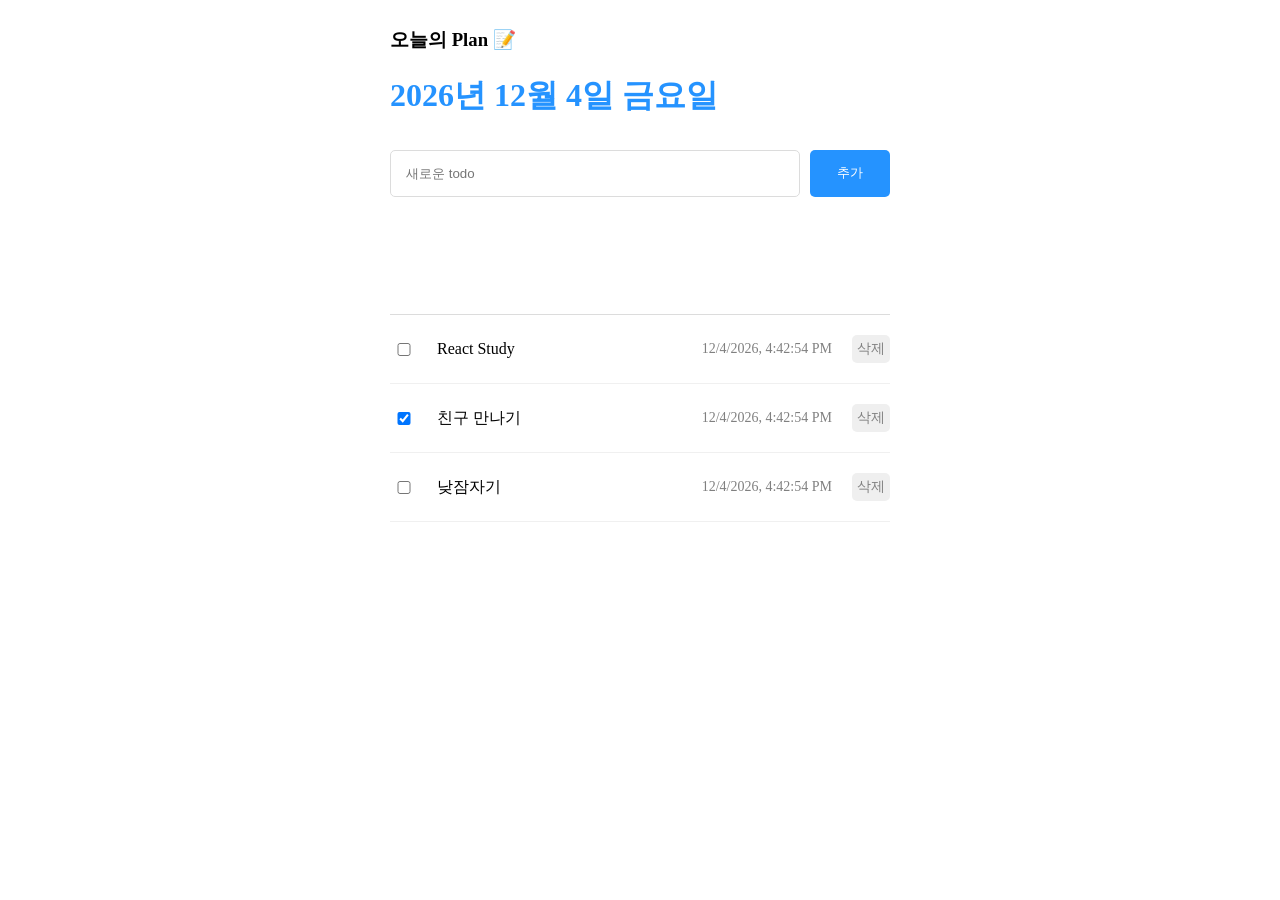
<file: TodoList/index.html>
<!doctype html>
<html lang="en">
    <head>
        <meta charset="UTF-8" />
        <meta name="viewport" content="width=device-width, initial-scale=1.0" />
        <title>Todo List</title>
        <link rel="stylesheet" href="./css/App.css" />
        <link rel="stylesheet" href="./css/Header.css" />
        <link rel="stylesheet" href="./css/Editor.css" />
        <link rel="stylesheet" href="./css/List.css" />
        <link rel="stylesheet" href="./css/TodoItem.css" />
    </head>
    <body>
        <div class="App">
            <div class="Header">
                <h3>오늘의 Plan 📝</h3>
                <h1>2026-04-04</h1>
            </div>
            <form>
                <div class="Editor">
                    <input type="text" id="input" placeholder="새로운 todo" />
                    <button>추가</button>
                </div>
            </form>
            <div class="List">
                <h4></h4>
                <input type="text" id="keyword" />
                <div class="todos_wrapper">
                    <div class="TodoItem">
                        <input type="checkbox" />
                        <div class="content">친구랑 점심먹기</div>
                        <div class="date">2025-03-20</div>
                        <button onclick="">삭제</button>
                    </div>
                    <div class="TodoItem">
                        <input type="checkbox" />
                        <div class="content">저녁에 숙제하기</div>
                        <div class="date">2025-03-21</div>
                        <button onClick>삭제</button>
                    </div>
                    <div class="TodoItem">
                        <input type="checkbox" />
                        <div class="content">잠자기전에 일기쓰기</div>
                        <div class="date">2025-03-22</div>
                        <button onClick>삭제</button>
                    </div>
                </div>
            </div>
        </div>
    </body>
    <script src="./js/todoList.js"></script>
</html>
</file>
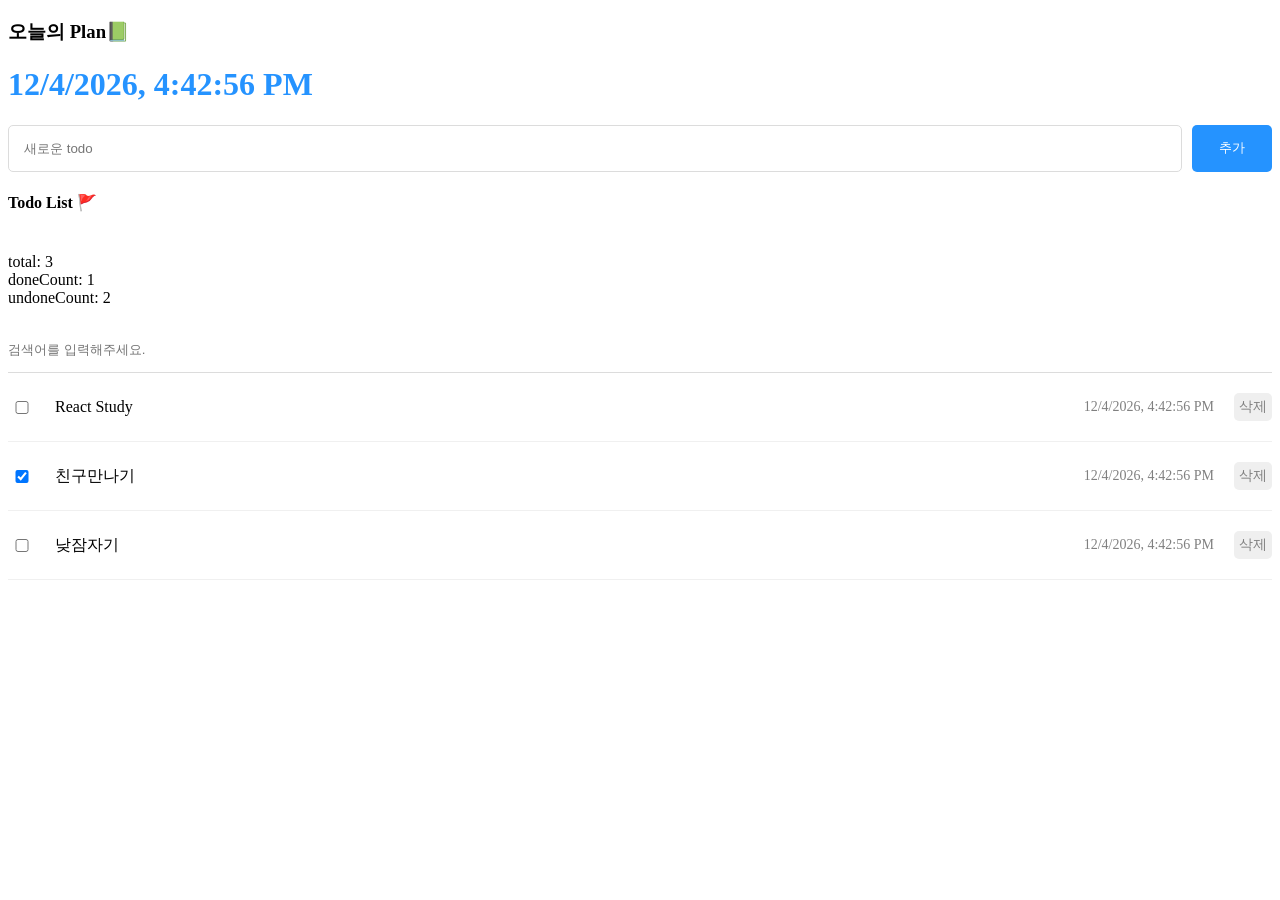
<file: TodoList_React/index.html>
<!doctype html>
<html lang="en">
  <head>
    <meta charset="UTF-8" />
    <link rel="icon" type="image/svg+xml" href="/favicon.svg" />
    <meta name="viewport" content="width=device-width, initial-scale=1.0" />
    <title>todolist-react</title>
    <script type="module" crossorigin src="/assets/index-Bzos8nyB.js"></script>
    <link rel="stylesheet" crossorigin href="/assets/index-Bi0iIyvb.css">
  </head>
  <body>
    <div id="root"></div>
  </body>
</html>
</file>
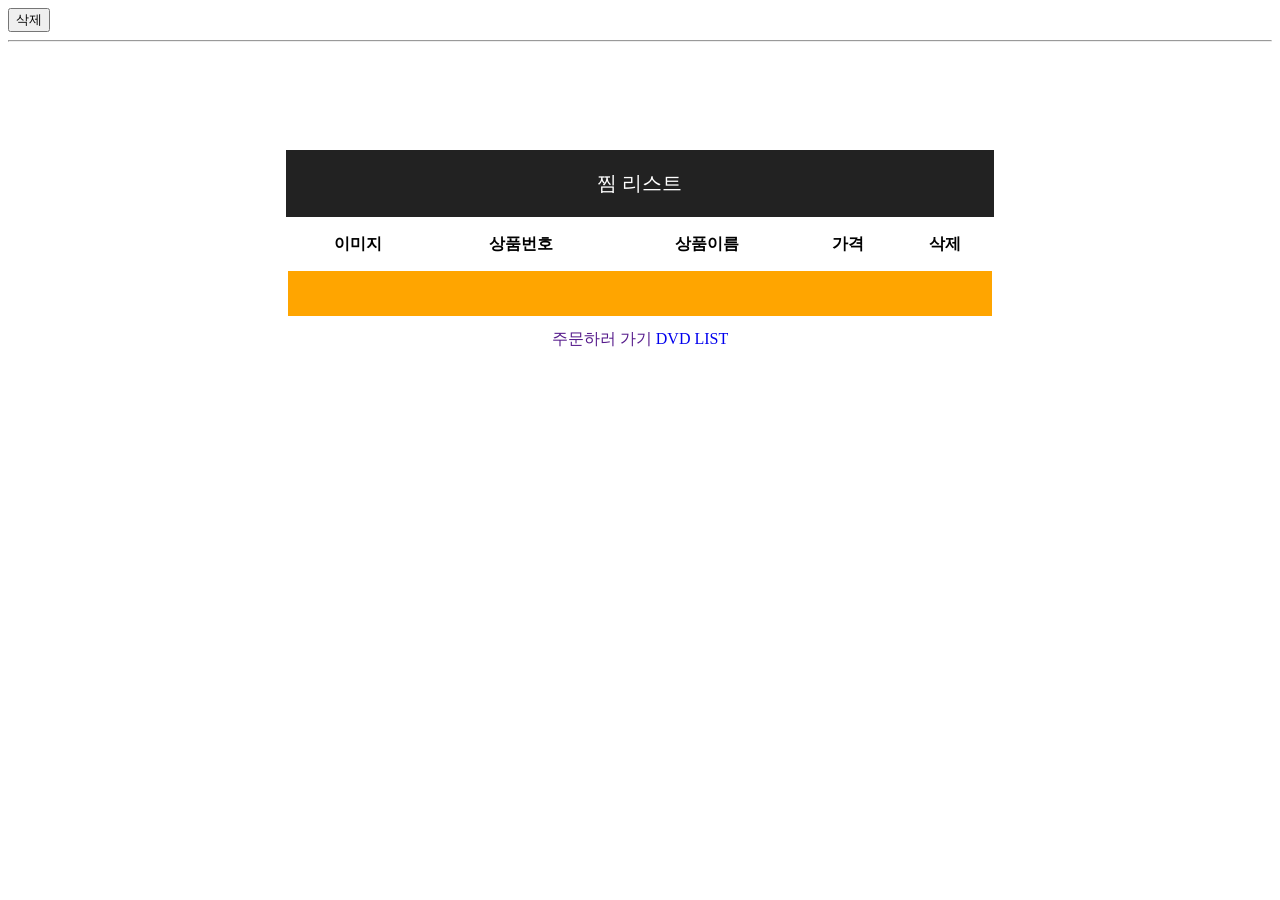
<file: ex0331_movie/cartList.html>
<!doctype html>
<html>
	<head>
		<meta charset="utf-8" />
		<title>Insert title here</title>
		<link rel="stylesheet" type="text/css" href="css/basic.css" />
		<style type="text/css">
			.poster {
				width: 150px;
				height: 150px;
			}

			a {
				text-decoration: none;
			}
		</style>

		<script type="text/javascript" src="js/listMovie.js" defer></script>
		<script type="text/javascript" src="js/deleteMovie.js" defer></script>
	</head>
	<body>
		<button name="delItem">삭제</button>
		<hr />
		<article class="main">
			<section>
				<table width="80%" align="center">
					<caption class="caption">
						찜 리스트
					</caption>
					<thead>
						<tr>
							<th>이미지</th>
							<th>상품번호</th>
							<th>상품이름</th>
							<th>가격</th>
							<th>삭제</th>
						</tr>
					</thead>
					<tbody id="content">
						<!-- 찜목록 출력 -->
					</tbody>
				</table>
			</section>
			<section class="toalprice" id="price">
				<!-- 가격 -->
			</section>
			<section class="link">
				<table align="center">
					<tr>
						<td align="center">
							<a href="">주문하러 가기</a>
							<a href="index.html">DVD LIST</a>
						</td>
					</tr>
				</table>
			</section>
		</article>
	</body>
</html>
</file>
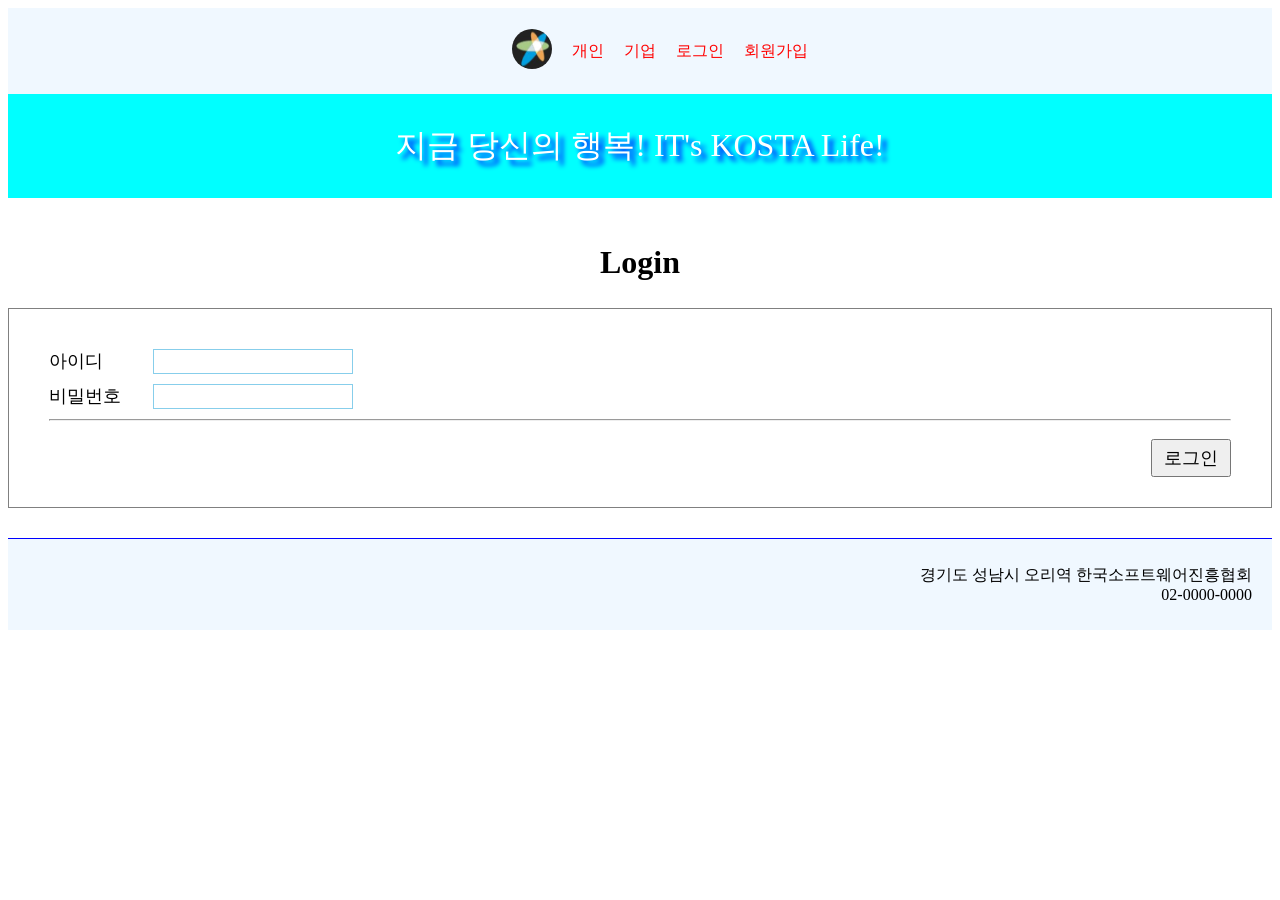
<file: WS_03_template/login.html>
<!doctype html>
<html lang="en">
	<head>
		<meta charset="UTF-8" />
		<title>IT's KOSTA - login</title>
		<link rel="stylesheet" href="css/navbar.css" type="text/css" />
		<link rel="stylesheet" href="css/common.css" type="text/css" />
		<link rel="stylesheet" href="css/footer.css" type="text/css" />
		<style>
			main {
				padding: 20px 0px; /*상하 좌우*/
			}
			main h1 {
				text-align: center;
				padding: 5px;
			}

			main form {
				height: 200px;
				border: 1px solid gray;
				padding: 40px;
			}

			main .form-item {
				margin-bottom: 10px;
			}

			main .form-item label {
				display: inline-block;
				width: 100px;
				font-size: 18px;
			}

			main .form-item input {
				font-size: 18px;
				border: 1px skyblue solid;
				width: 200px;
			}

			main form button {
				float: right;
				width: 80px;
				font-size: 18px;
				padding: 5px;
				margin-top: 10px;
			}
		</style>
	</head>
	<body>
		<header>
			<nav>
				<!-- 5개의 메뉴생성 -->
				<ul>
					<li class="logo">
						<a href="index.html"
							><img src="images/logo.jpg" alt="로고입니다."
						/></a>
					</li>
					<li><a href="./personal.html">개인</a></li>
					<li><a href="busines.html">기업</a></li>
					<li><a href="login.html">로그인</a></li>
					<li><a href="register.html">회원가입</a></li>
				</ul>
			</nav>
		</header>

		<div id="banner">지금 당신의 행복! IT's KOSTA Life!</div>

		<main>
			<h1>Login</h1>
			<form action="index.html" method="post">
				<div class="form-item">
					<label for="id">아이디</label>
					<input type="text" id="id" name="id" />
				</div>
				<div class="form-item">
					<label for="password">비밀번호</label>
					<input type="password" id="password" name="password" />
				</div>
				<hr />
				<button>로그인</button>
			</form>
		</main>

		<script>
			document.querySelector("form > button").addEventListener(
				"submit",
				function (event) {
					event.preventDefault();

					let idInput = document.querySelector("input#id");
					let pwInput = document.querySelector("input#password");

					if (idInput.value === "") {
						alert("아이디가 비어있습니다. 아이디를 입력해주세요.");
						idInput.focus();
						return;
					} else if (pwInput.value === "") {
						alert("비밀번호가 비어있습니다. 비밀번호를 입력해주세요.");
						pwInput.focus();
						return;
					} else {
						alert("입력유무체크 완료");
						event.submit();
					}
				},
				false,
			);
		</script>

		<!-- footer-->
		<footer>
			<ul>
				<li>경기도 성남시 오리역 한국소프트웨어진흥협회</li>
				<li>02-0000-0000</li>
			</ul>
		</footer>
	</body>
</html>
</file>
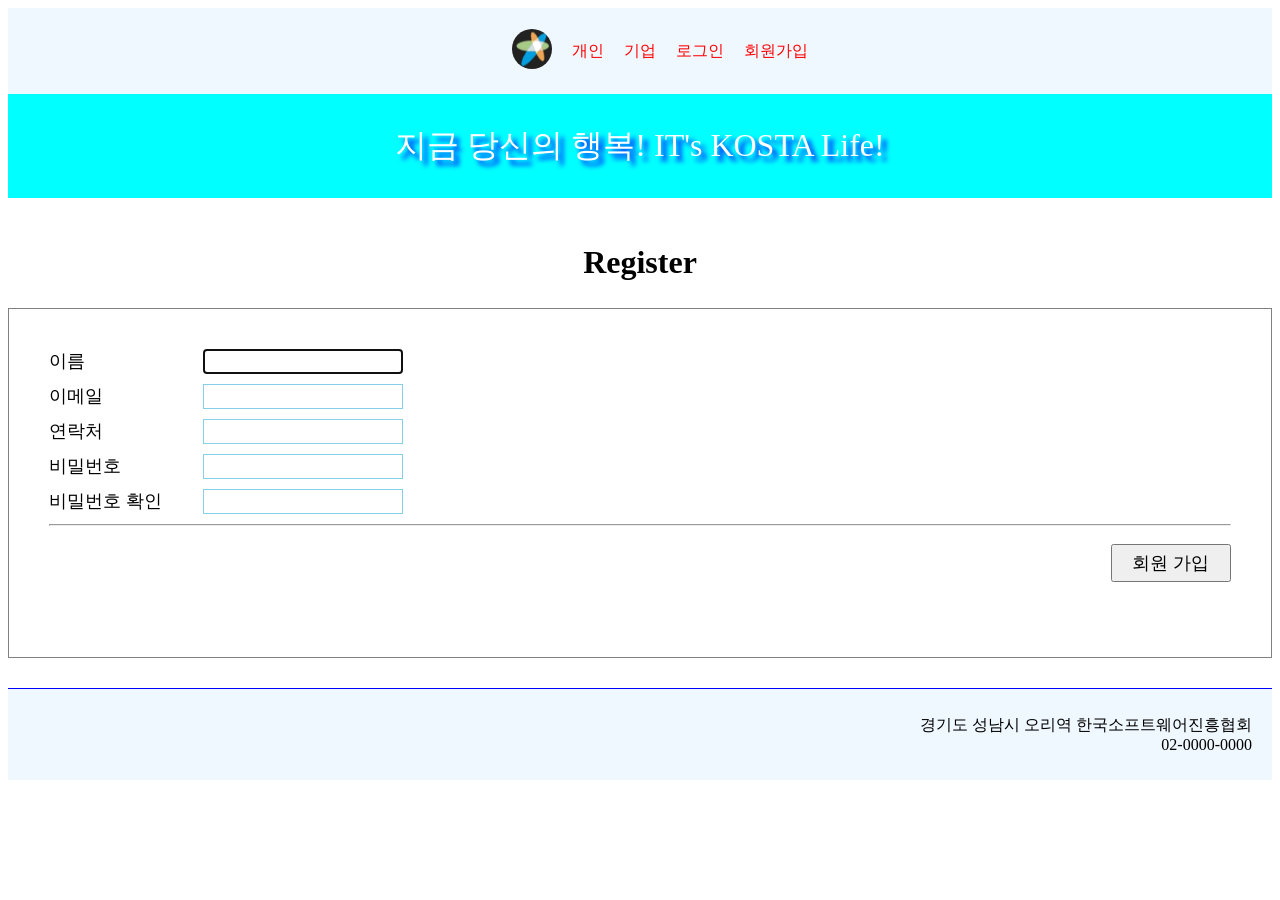
<file: WS_03_template/register.html>
<!doctype html>
<html lang="en">
	<head>
		<meta charset="UTF-8" />
		<link rel="stylesheet" href="css/navbar.css" type="text/css" />
		<link rel="stylesheet" href="css/common.css" type="text/css" />
		<link rel="stylesheet" href="css/footer.css" type="text/css" />
		<title>IT's KOSTA - register</title>
		<style>
			main {
				padding: 20px 0px; /*상하 좌우*/
			}
			main h1 {
				text-align: center;
				padding: 5px;
			}

			main form {
				height: 350px;
				border: 1px solid gray;
				padding: 40px;
			}

			main .form-item {
				margin-bottom: 10px;
			}

			main .form-item label {
				display: inline-block;
				width: 150px;
				font-size: 18px;
			}

			main .form-item input {
				font-size: 18px;
				border: 1px skyblue solid;
				width: 200px;
			}

			main form button {
				float: right;
				width: 120px;
				font-size: 18px;
				padding: 5px;
				margin-top: 10px;
			}
		</style>
	</head>
	<body>
		<header>
			<nav>
				<!-- 5개의 메뉴생성 -->
				<ul>
					<li class="logo">
						<a href="index.html"
							><img src="images/logo.jpg" alt="로고입니다."
						/></a>
					</li>
					<li><a href="./personal.html">개인</a></li>
					<li><a href="busines.html">기업</a></li>
					<li><a href="login.html">로그인</a></li>
					<li><a href="register.html">회원가입</a></li>
				</ul>
			</nav>
		</header>

		<div id="banner">지금 당신의 행복! IT's KOSTA Life!</div>

		<main>
			<h1>Register</h1>
			<form action="./index.html" method="POST" novalidate="novalidate">
				<div class="form-item">
					<label for="name">이름</label>
					<input
						type="text"
						id="name"
						name="name"
						required="required"
						autofocus
					/>
				</div>

				<div class="form-item">
					<label for="email">이메일</label>
					<input type="email" id="email" name="email" required />
				</div>

				<div class="form-item">
					<label for="phone">연락처</label>
					<input type="text" id="phone" name="phone" />
				</div>

				<div class="form-item">
					<label for="password">비밀번호</label>
					<input type="password" id="password" name="password" />
				</div>

				<div class="form-item">
					<label for="password2">비밀번호 확인</label>
					<input type="password" id="password2" name="password2" />
				</div>

				<hr />
				<button type="button" id="btn-register">회원 가입</button>
			</form>
		</main>

		<script>
			document.getElementById("btn-register").onclick = () => {
				let inputEles = document.querySelectorAll("input");
				let pwEle;

				for (let ele of inputEles) {
					if (isInputBlank(ele)) {
						return;
					}

					if (ele.id === "email" && ele.value.indexOf("@") === -1) {
						alert("이메일 형식이 아닙니다.");
						ele.focus();
						return;
					}

					if (ele.id === "password") {
						pwEle = ele;
					}

					if (ele.id === "password2") {
						if (ele.value !== pwEle.value) {
							alert("비밀번호가 일치하지 않습니다.");
							ele.value = "";
							pwEle.value = "";
							pwEle.focus();
							return;
						}
					}
				}

				document.querySelector("form").submit();
			};

			let isInputBlank = function (obj) {
				if (obj.value === "") {
					alert("값을 입력해주세요.");
					obj.focus();
					return true;
				}
				return false;
			};
		</script>

		<footer>
			<ul>
				<li>경기도 성남시 오리역 한국소프트웨어진흥협회</li>
				<li>02-0000-0000</li>
			</ul>
		</footer>
	</body>
</html>
</file>
<file: TodoList/css/App.css>
.App {
    display: flex;
    flex-direction: column;
    gap: 10px;
    width: 500px;
    margin: 0 auto;
}
</file>
<file: TodoList/css/Header.css>
.Header > h1 {
    color: rgb(37, 147, 255);
}
</file>
<file: TodoList/css/Editor.css>
.Editor {
    display: flex;
    gap: 10px;
}

.Editor > input {
    flex: 1;
    padding: 15px;
    border: 1px solid rgb(220, 220, 220);
    border-radius: 5px;
}

.Editor > button {
    cursor: pointer;
    width: 80px;
    border: none;
    color: white;
    background-color: rgb(37, 147, 255);
    border-radius: 5px;
}
</file>
<file: TodoList/css/List.css>
.List {
    display: flex;
    flex-direction: column;
    gap: 20px;
}

.List > input {
    width: 100%;
    border: none;
    border-bottom: 1px solid rgb(220, 220, 220);
    padding: 15px 0px;
}

.List > input:focus {
    outline: none;
    border-bottom: 1px solid rgb(37, 147, 255);
}

.List > .todos_wrapper {
    display: flex;
    flex-direction: column;
    gap: 20px;
}
</file>
<file: TodoList/css/TodoItem.css>
.TodoItem {
    display: flex;
    align-items: center;
    gap: 20px;
    padding-bottom: 20px;
    border-bottom: 1px solid rgb(240, 240, 240);
}

.TodoItem > input {
    width: 20px;
}

.TodoItem > .content {
    flex: 1;
}

.TodoItem > .date {
    font-size: 14px;
    color: gray;
}

.TodoItem > button {
    cursor: pointer;
    color: gray;
    font-size: 14px;
    border: none;
    border-radius: 5px;
    padding: 5px;
}
</file>
<file: assets/index-Bi0iIyvb.css>
.Editor{gap:10px;display:flex}.Editor input{border:1px solid #dcdcdc;border-radius:5px;flex:1;padding:15px}.Editor button{cursor:pointer;color:#fff;background-color:#2593ff;border:none;border-radius:5px;width:80px}.Header>h1{color:#2593ff}.List{flex-direction:column;gap:20px;display:flex}.List>input{border:none;border-bottom:1px solid #dcdcdc;width:100%;padding:15px 0}.List>input:focus{border-bottom:1px solid #2593ff;outline:none}.List>.todos_wrapper{flex-direction:column;gap:20px;display:flex}.TodoItem{border-bottom:1px solid #f0f0f0;align-items:center;gap:20px;padding-bottom:20px;display:flex}.TodoItem input{width:20px}.TodoItem .content{flex:1}.TodoItem .date{color:gray;font-size:14px}.TodoItem button{cursor:pointer;color:gray;border:none;border-radius:5px;padding:5px;font-size:14px}.App{flex-direction:column;gap:10px;width:500px;margin:0 auto;display:flex}
</file>
<file: ex0331_movie/css/basic.css>
@CHARSET "EUC-KR";
.top {position: relative;  top: 50px;  right:30px; }
.main{position: relative;  top: 100px; width: 70%; margin: 0 auto;  }
.bottom{
	position: relative;  
	top: 10px;
	width:200px;
	margin: 0 auto; 
	
	}
.link{position: relative;  top: 10px; width: 70%; margin: 0 auto; }
.caption{  background-color:#222;
		   vertical-align: middle;   
		   text-align: center; 
		   padding: 20px;
		   font-size: 20px;
		   color: #fff;
		   }
.toalprice{  
	       background-color:orange;  
	       height:35px;  
	       vertical-align: middle;   
	       text-align: right;  
	       padding: 5px 20px;
	       width:75%;
	       margin: 0 auto;
	       }
thead tr {
	height: 50px;
	margin: 10px;
}

.orderviewbox{	position: absolute;  top: 150px;
   			width: 70%;	height: 300px;  
   			vertical-align: middle;    }
.orderview{border: 1px  solid  orange;	width: 350px;  height: 100px;  text-align: center; vertical-align: middle;   }
</file>
<file: WS_03_template/css/navbar.css>
header nav ul li a{
    text-decoration: none;
}

/* 한번도 방문한적이 없는경우*/
 header nav ul li a:link{
   color: red;
}

/* 방문한적이 있는 경우 - 보안상 color만 가능*/
 header nav ul li a:visited{
  color: green;
}
/*마우스 올렸을 때*/
 header nav ul li a:hover{
   color: blueviolet; 
   text-decoration: underline;
}

/*메뉴를 가로 방향 */
nav ul {
  display:flex;  
  justify-content: center;
  align-items: center;
}

nav ul li{
    list-style-type: none;
    margin:0px 10px ; /*상하    좌우*/
}

nav ul li a img{
    width: 40px; height: 40px;
    border-radius: 20px;
}

nav{
    background-color:aliceblue;
     padding: 5px;
}
</file>
<file: WS_03_template/css/common.css>
#banner {
  background-color: aqua;
  color: white;
  font-size: xx-large;
  text-align: center;
  padding: 30px;
  text-shadow: 5px 5px 5px blue;
}
/* width, height 설정할 때 padding, border 의 크기를
  width, height의 크기를 유지하면서  width, height 내에  
  padding, border 가 설정된다*/
* {
  box-sizing: border-box;
}
</file>
<file: WS_03_template/css/footer.css>
footer{
  background-color: aliceblue;
  border-top: 1px solid blue;
  margin-top: 10px;
  padding: 10px;
}

 footer ul li{
    list-style-type: none;
    text-align: right ;
    padding-right: 10px;
}
</file>
